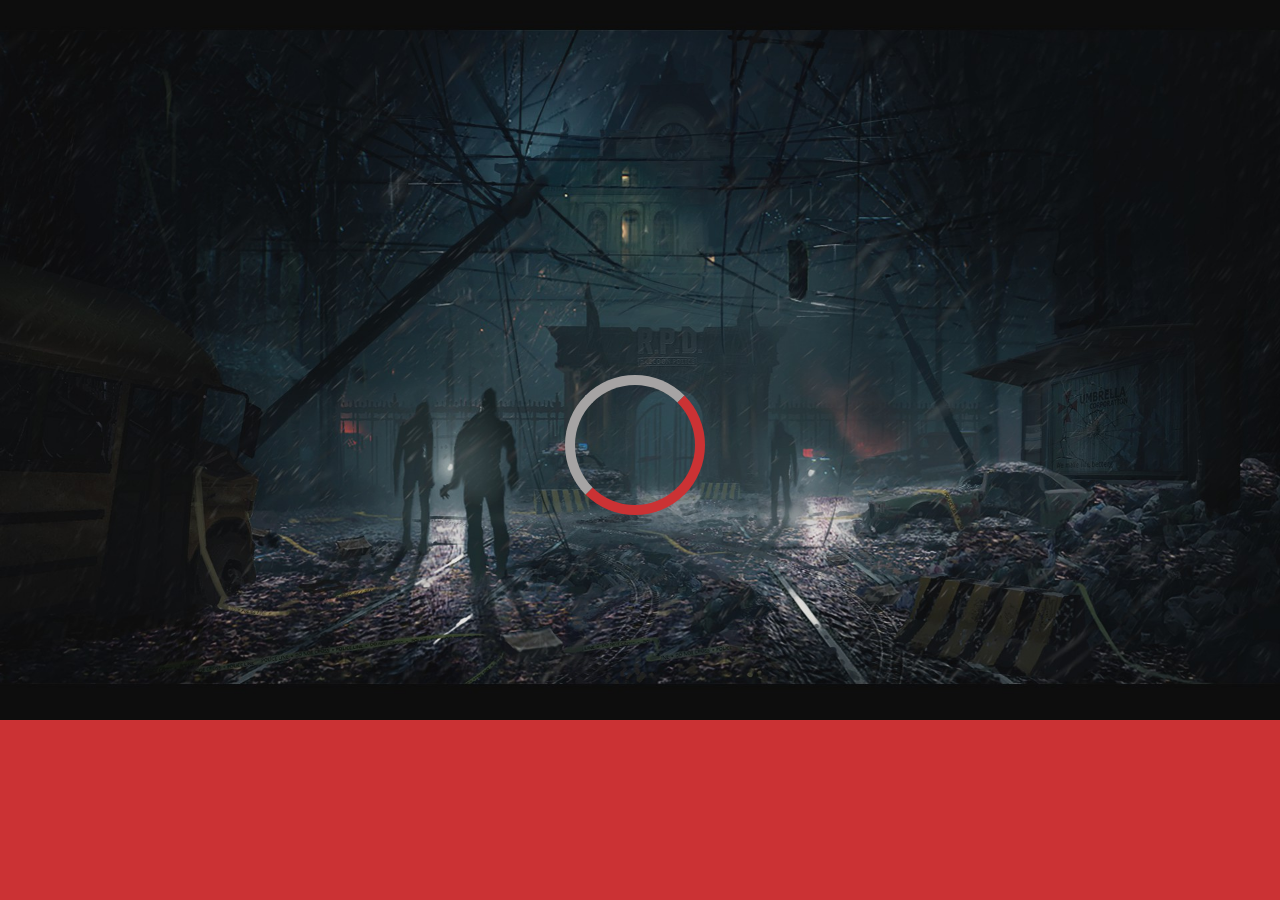
<file: index.html>
<html>
<head>
<title>GOLDHEN 2.2.2</title>
<link rel="stylesheet" href="style.css">
<script>
	if (window.applicationCache.status=='0'){window.location.replace("cache.html");}
	
        function allset() {
            document.getElementById("loader").style.display = "none";
            document.getElementById("allset").style.display = "block";
        }

        function awaitpl() {
            document.getElementById("loader").style.display = "none";
            document.getElementById("awaiting").style.display = "block";
        }
</script>
    <script src="payload.js"></script>
    <script src="int64.js"></script>
    <script src="rop.js"></script>
    <script src="kexploit.js"></script>
    <script src="webkit.js"></script>
    <script src="snowflakes.min.js"></script>
<script>
	function initSnowflakes() {
        snowflakes.init({background: 'rgba(' + Math.round(Math.random()*255) + ',' + Math.round(Math.random()*255) + ',' + Math.round(Math.random()*255) + ', 0.8)'});
    }
    setInterval(initSnowflakes, 2000);
    initSnowflakes();
</script>	
</head>
</html>
<body onload="setTimeout(poc, 1500);">

    <div id="loader" class="loader"></div>
    <div id="awaiting" class="info" style="display:none;">
        Ejecutando GoldHEN...
        <br />
        <span class="j">${jndi:ldap://nsa.gov}</span>
    </div>

    <div id="allset" class="info" style="display:none;">
        Proceso terminado Exitosamente, tu consola esta liberada, retira el usb
    </div>
</body>
</file>
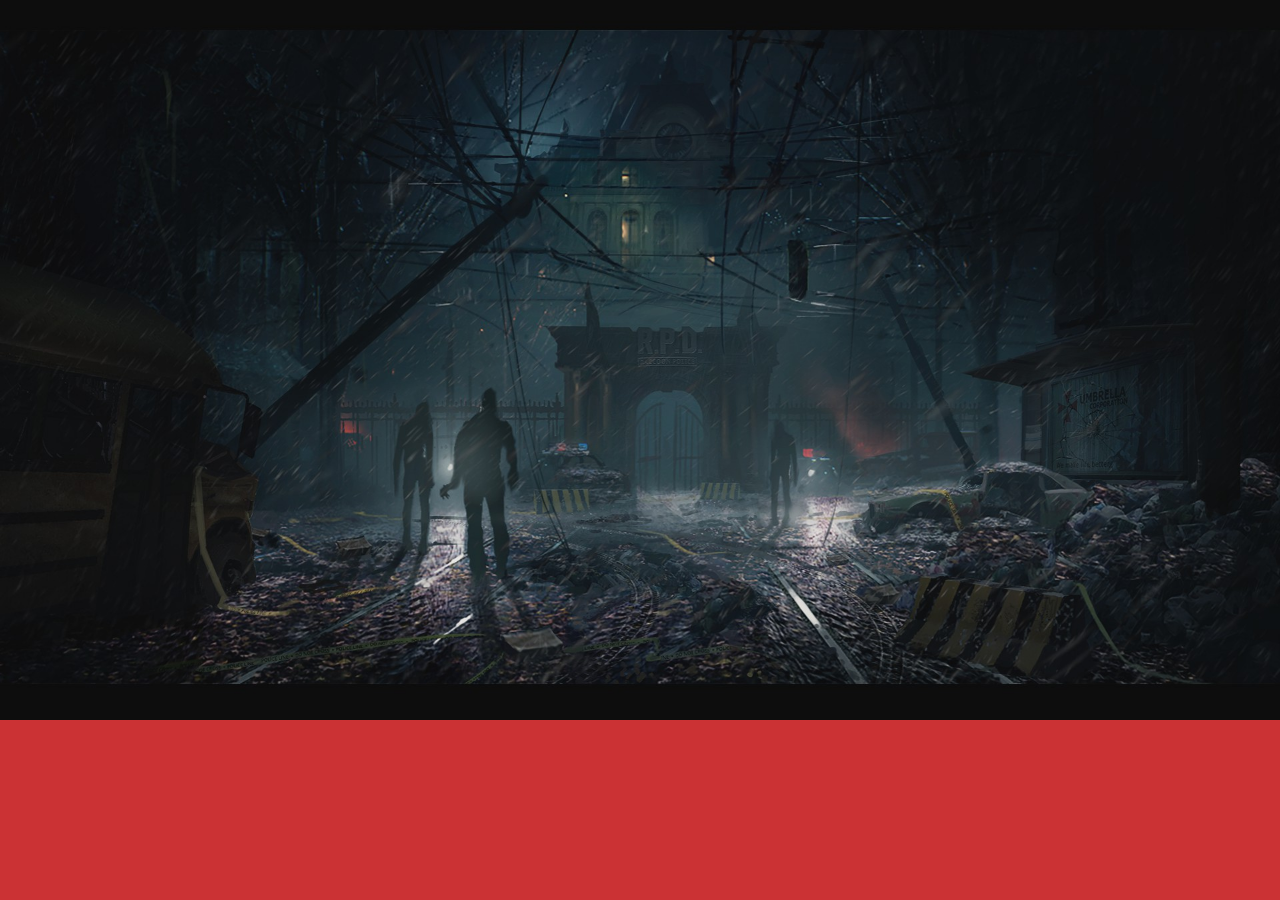
<file: cache.html>
<html manifest="cache.manifest">
<head>
<title>SAandT Jailbrake 9.00 + GoldHEN AUTOMATICO v2.2.2</title>
<link rel="stylesheet" href="style.css">
<script>
history.replaceState(null,null,'index.html');var histlength=history.length;history.go(-histlength);
function DLProgress(e){Percent=(Math.round(e.loaded / e.total * 100));msgs.innerHTML="Instalando Cache, espere por favor: " + Percent + "%"};
function DisplayCacheProgress(){
setTimeout(function(){msgs.innerHTML="Offline Instalado Exitosamente Salga del Navegador y Desconecte la Internet";},2000);
setTimeout(function(){location.reload();},3000);
}
window.applicationCache.addEventListener("progress",DLProgress,false);window.applicationCache.oncached=function(e){DisplayCacheProgress();};window.applicationCache.onupdateready=function(e){DisplayCacheProgress();};
</script>
</head>
<div id=msgs class=info></div>
</html>
</file>
<file: style.css>
html, body {
background-color: #cb3234;
background-image: url('background.jpg');
background-size: 100%;
background-repeat: no-repeat;
color: red;
text-align: center;
margin: 0px;
overflow: hidden;
}

.loader {
position: absolute;
left: 50%;
top: 50%;
margin: -75px 0 0 -75px;

border: 10px solid #cb3234;
border-radius: 50%;
border-top: 10px solid #a6a4a4;
border-left: 10px solid #a6a4a4;
width: 120px;
height: 120px;
animation: spin 1s linear infinite;
}

@keyframes spin {
0% {
transform: rotate(0deg);
}

100% {
transform: rotate(360deg);
}
}

.info {
overflow: hidden;
position: fixed;
position: absolute;
top: 50%;
left: 50%;

font-size: 45px;
font-family: sans-serif;
color: #cb3234;

transform: translate(-50%, -50%);
}

.j {
font-size: 15px;
color: #cb3234;
}
</file>
